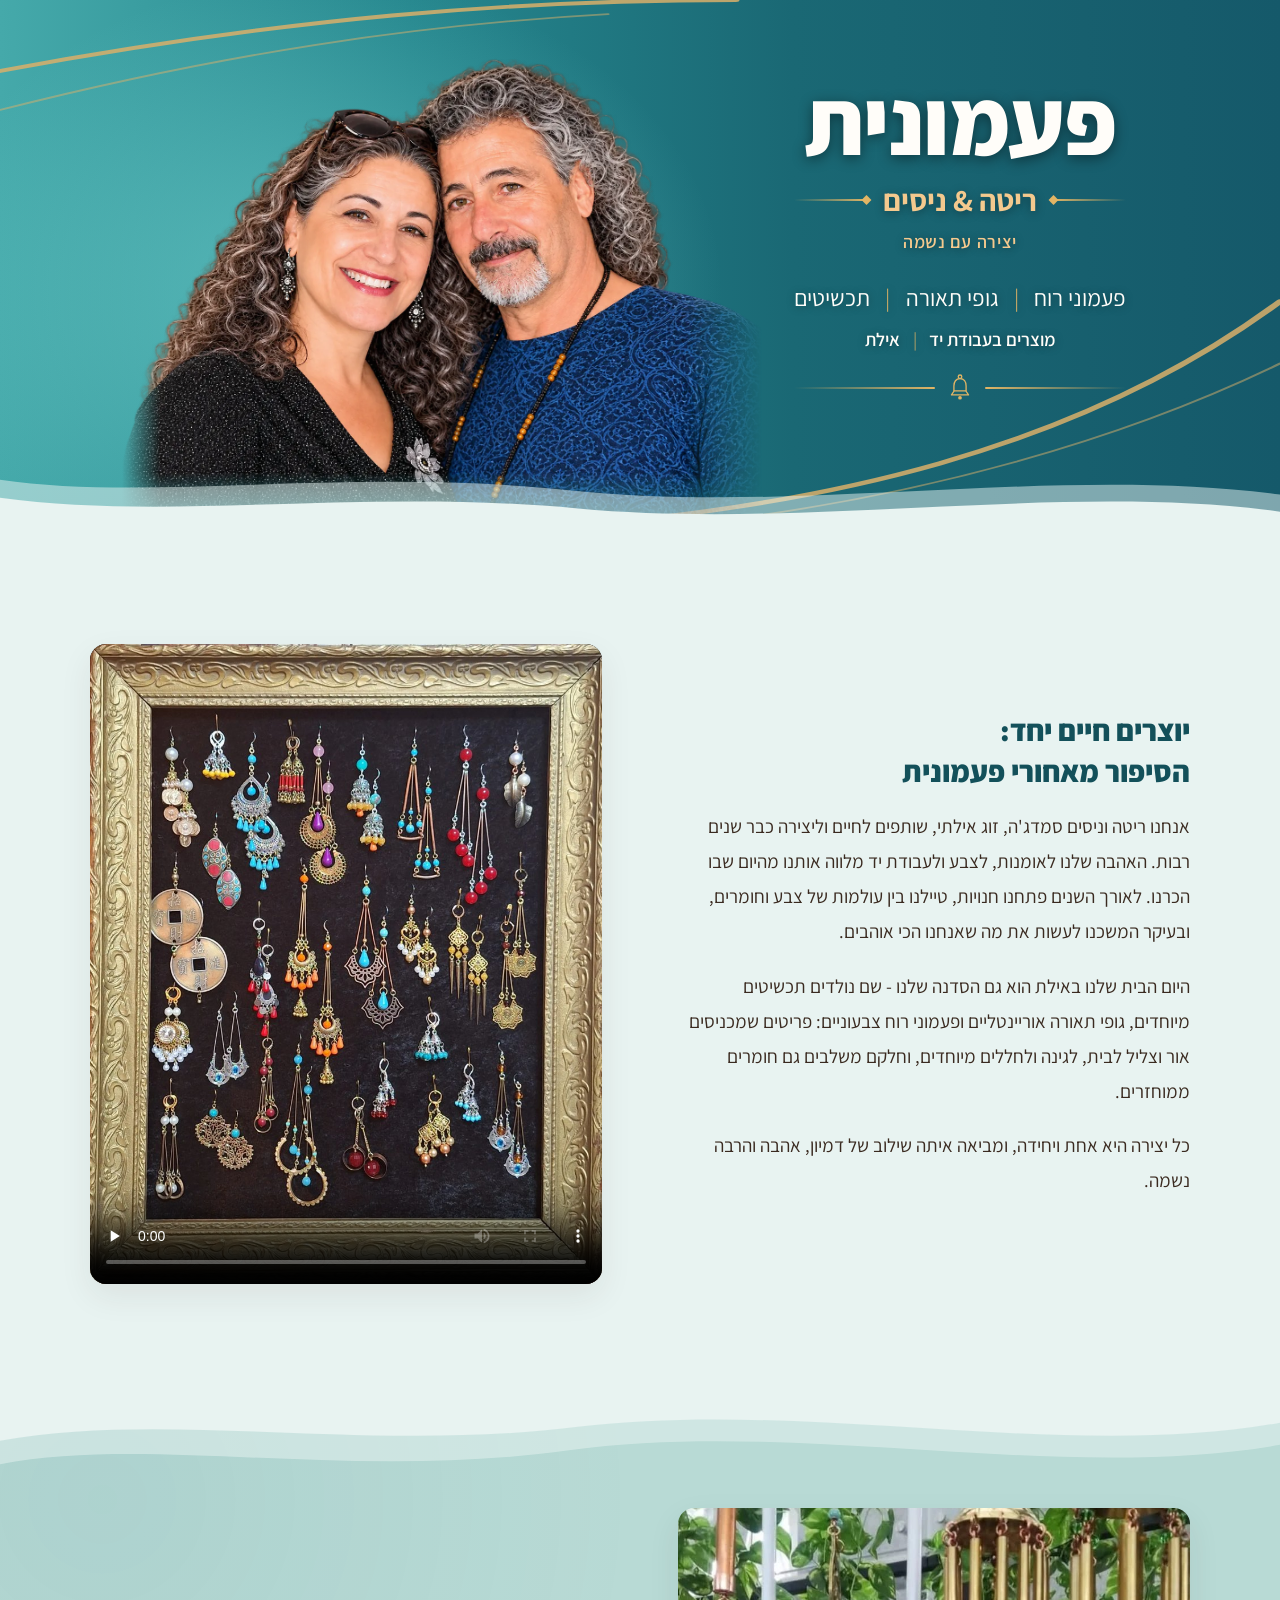
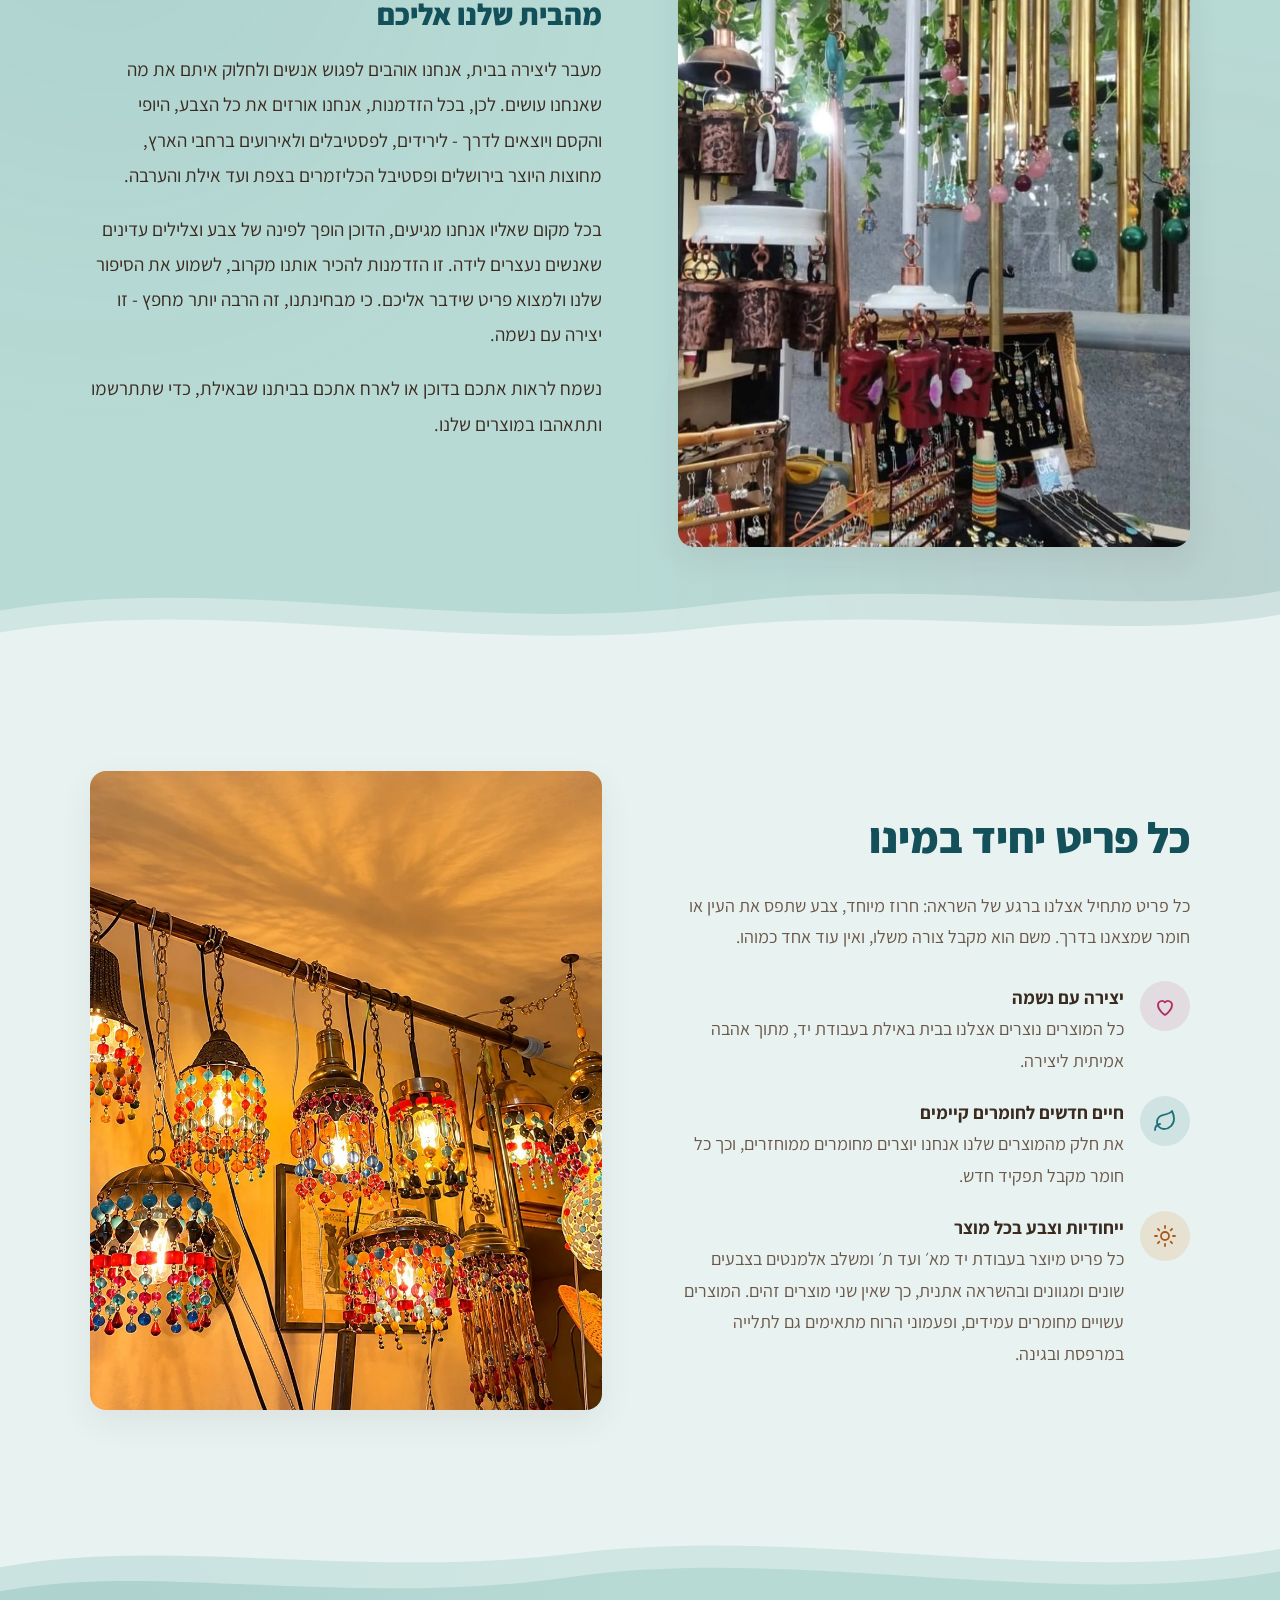
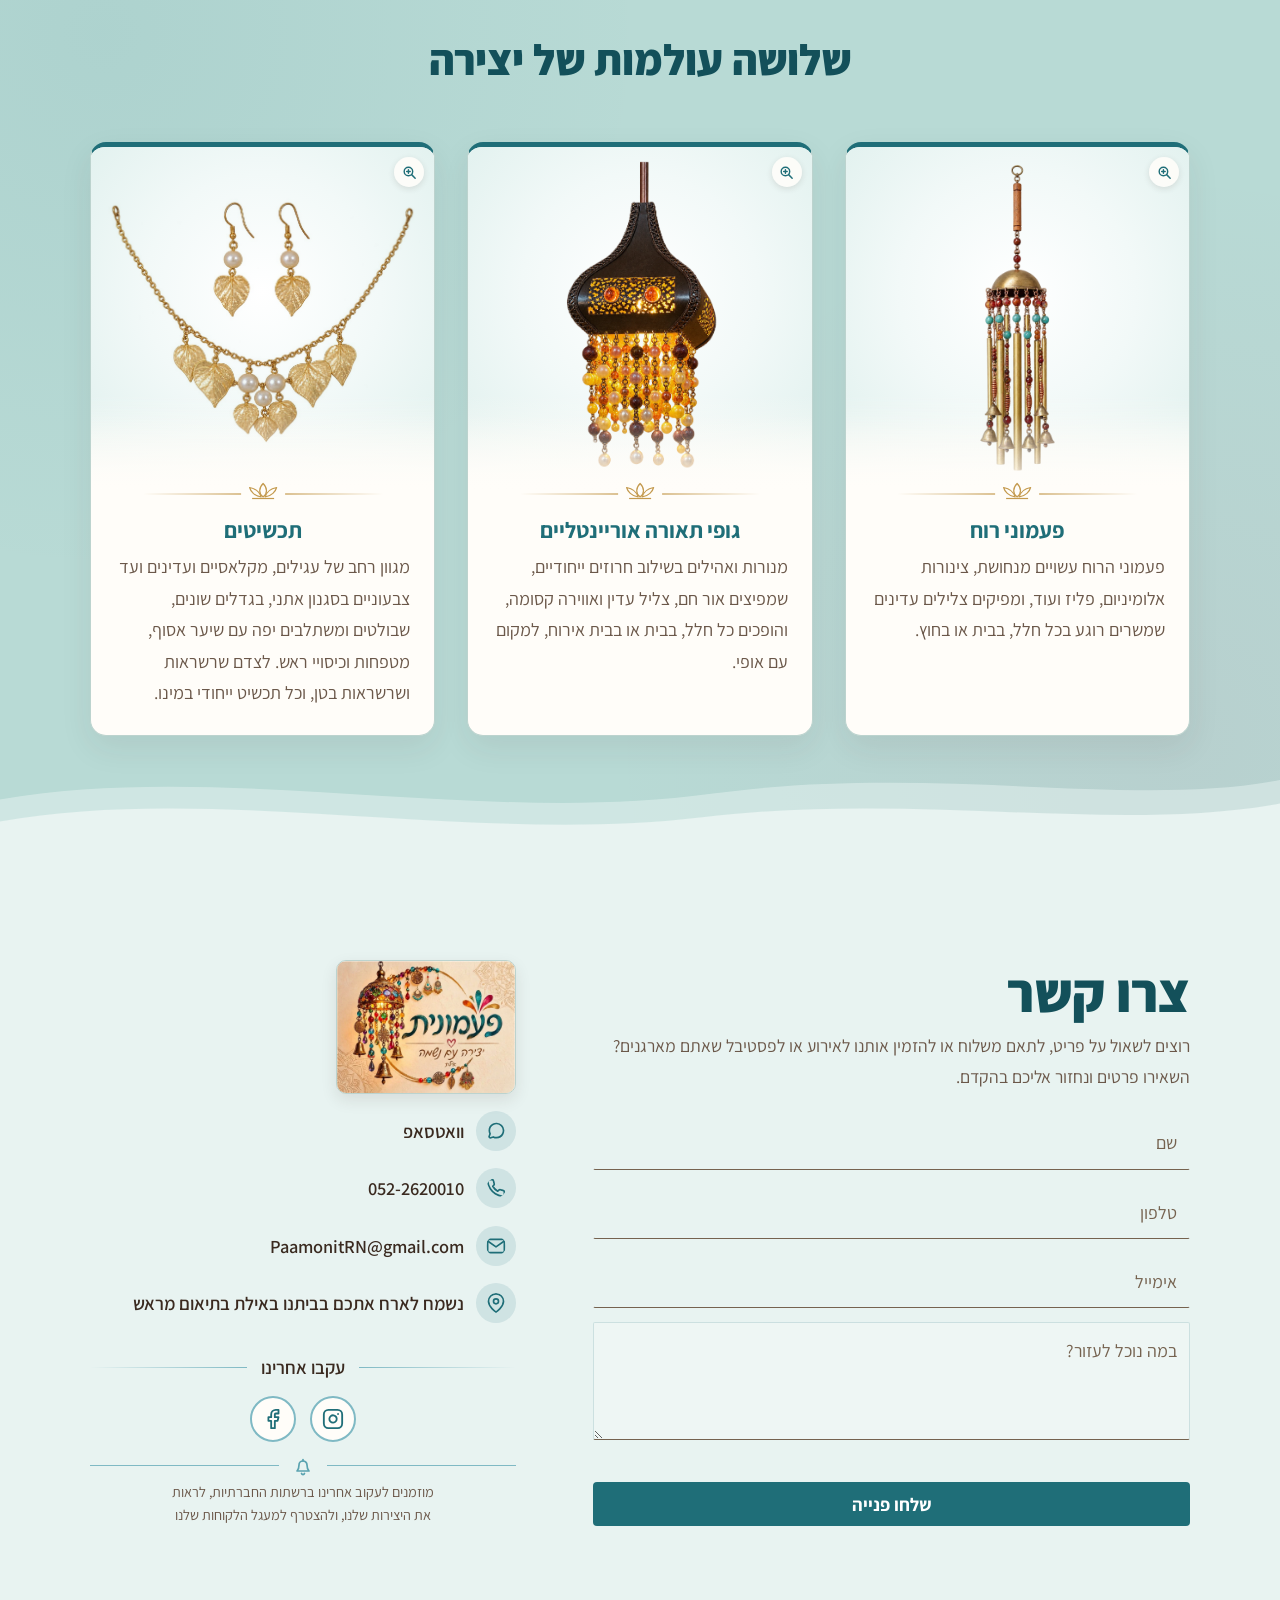
<file: index.html>
<!DOCTYPE html>
<html lang="he" dir="rtl">
<head>
  <meta charset="UTF-8">
  <meta name="viewport" content="width=device-width, initial-scale=1">
  <title>פעמונית | פעמוני רוח, גופי תאורה ותכשיטים בעבודת יד מאילת</title>
  <meta name="description" content="פעמונית – יצירה זוגית של ריטה וניסים סמדג'ה מאילת. פעמוני רוח, גופי תאורה אוריינטליים ותכשיטים בעבודת יד, מחומרים ממוחזרים. כל פריט יחיד במינו.">
  <meta name="theme-color" content="#E8F3F1">

  <!-- כתובת האתר וכתובת מלאה לשיתוף ברשתות (פייסבוק, וואטסאפ).
       אם יהיה דומיין משלכם: להחליף את paamonit-landing-page.netlify.app ב-index.html, sitemap.xml ו-robots.txt -->
  <link rel="canonical" href="https://paamonit-landing-page.netlify.app/">
  <meta property="og:type" content="website">
  <meta property="og:locale" content="he_IL">
  <meta property="og:title" content="פעמונית | עבודת יד מאילת">
  <meta property="og:description" content="פעמוני רוח, גופי תאורה ותכשיטים בעבודת יד. כל פריט יחיד במינו.">
  <meta property="og:image" content="https://paamonit-landing-page.netlify.app/images/hero-rita-nissim.webp">
  <meta property="og:url" content="https://paamonit-landing-page.netlify.app/">

  <link rel="icon" href="favicon.svg" type="image/svg+xml">

  <link rel="preconnect" href="https://fonts.googleapis.com">
  <link rel="preconnect" href="https://fonts.gstatic.com" crossorigin>
  <link href="https://fonts.googleapis.com/css2?family=Assistant:wght@300;400;600;700;800&display=swap" rel="stylesheet">

  <link rel="stylesheet" href="css/styles.css">

  <!-- מידע מובנה לגוגל: עסק מקומי באילת (בלי כתובת בית) -->
  <script type="application/ld+json">
  {
    "@context": "https://schema.org",
    "@type": "LocalBusiness",
    "name": "פעמונית",
    "alternateName": "Paamonit",
    "description": "פעמוני רוח, גופי תאורה אוריינטליים ותכשיטים בעבודת יד, מחומרים ממוחזרים.",
    "telephone": "+972-52-262-0010",
    "email": "PaamonitRN@gmail.com",
    "areaServed": "אילת",
    "address": { "@type": "PostalAddress", "addressLocality": "אילת", "addressCountry": "IL" },
    "founder": [
      { "@type": "Person", "name": "ריטה סמדג'ה" },
      { "@type": "Person", "name": "ניסים סמדג'ה" }
    ],
    "sameAs": [
      "https://www.instagram.com/paamonit_rn/",
      "https://www.facebook.com/profile.php?id=61596538096609"
    ]
  }
  </script>
</head>
<body>

  <!-- אייקונים (משמשים בכל הדף) -->
  <svg width="0" height="0" style="position:absolute" aria-hidden="true">
    <symbol id="i-whatsapp" viewBox="0 0 24 24"><path d="M21 11.5a8.38 8.38 0 0 1-.9 3.8 8.5 8.5 0 0 1-7.6 4.7 8.38 8.38 0 0 1-3.8-.9L3 21l1.9-5.7a8.38 8.38 0 0 1-.9-3.8 8.5 8.5 0 0 1 4.7-7.6 8.38 8.38 0 0 1 3.8-.9h.5a8.48 8.48 0 0 1 8 8v.5z" fill="none" stroke="currentColor" stroke-width="2" stroke-linecap="round" stroke-linejoin="round"/></symbol>
    <symbol id="i-phone" viewBox="0 0 24 24"><path d="M22 16.92v3a2 2 0 0 1-2.18 2 19.79 19.79 0 0 1-8.63-3.07 19.5 19.5 0 0 1-6-6 19.79 19.79 0 0 1-3.07-8.67A2 2 0 0 1 4.11 2h3a2 2 0 0 1 2 1.72 12.84 12.84 0 0 0 .7 2.81 2 2 0 0 1-.45 2.11L8.09 9.91a16 16 0 0 0 6 6l1.27-1.27a2 2 0 0 1 2.11-.45 12.84 12.84 0 0 0 2.81.7A2 2 0 0 1 22 16.92z" fill="none" stroke="currentColor" stroke-width="2" stroke-linecap="round" stroke-linejoin="round"/></symbol>
    <symbol id="i-instagram" viewBox="0 0 24 24"><g fill="none" stroke="currentColor" stroke-width="2" stroke-linecap="round" stroke-linejoin="round"><rect x="2" y="2" width="20" height="20" rx="5"/><path d="M16 11.37A4 4 0 1 1 12.63 8 4 4 0 0 1 16 11.37z"/><line x1="17.5" y1="6.5" x2="17.51" y2="6.5"/></g></symbol>
    <symbol id="i-facebook" viewBox="0 0 24 24"><path d="M18 2h-3a5 5 0 0 0-5 5v3H7v4h3v8h4v-8h3l1-4h-4V7a1 1 0 0 1 1-1h3z" fill="none" stroke="currentColor" stroke-width="2" stroke-linecap="round" stroke-linejoin="round"/></symbol>
    <symbol id="i-mail" viewBox="0 0 24 24"><g fill="none" stroke="currentColor" stroke-width="2" stroke-linecap="round" stroke-linejoin="round"><path d="M4 4h16c1.1 0 2 .9 2 2v12c0 1.1-.9 2-2 2H4c-1.1 0-2-.9-2-2V6c0-1.1.9-2 2-2z"/><polyline points="22,6 12,13 2,6"/></g></symbol>
    <symbol id="i-pin" viewBox="0 0 24 24"><g fill="none" stroke="currentColor" stroke-width="2" stroke-linecap="round" stroke-linejoin="round"><path d="M21 10c0 7-9 13-9 13s-9-6-9-13a9 9 0 0 1 18 0z"/><circle cx="12" cy="10" r="3"/></g></symbol>
    <symbol id="i-image" viewBox="0 0 24 24"><g fill="none" stroke="currentColor" stroke-width="1.6" stroke-linecap="round" stroke-linejoin="round"><rect x="3" y="3" width="18" height="18" rx="2"/><circle cx="8.5" cy="8.5" r="1.5"/><polyline points="21 15 16 10 5 21"/></g></symbol>
    <symbol id="i-play" viewBox="0 0 24 24"><polygon points="7 4 20 12 7 20 7 4" fill="currentColor"/></symbol>
    <symbol id="i-hand" viewBox="0 0 24 24"><g fill="none" stroke="currentColor" stroke-width="1.8" stroke-linecap="round" stroke-linejoin="round"><path d="M12 21s-7-4.35-7-10a4 4 0 0 1 7-2.65A4 4 0 0 1 19 11c0 5.65-7 10-7 10z"/></g></symbol>
    <symbol id="i-leaf" viewBox="0 0 24 24"><g fill="none" stroke="currentColor" stroke-width="1.8" stroke-linecap="round" stroke-linejoin="round"><path d="M11 20A7 7 0 0 1 9.8 6.1C15.5 5 17 4.48 19 2c1 2 2 4.18 2 8 0 5.5-4.78 10-10 10z"/><path d="M2 21c0-3 1.85-5.36 5.08-6"/></g></symbol>
    <symbol id="i-sun" viewBox="0 0 24 24"><g fill="none" stroke="currentColor" stroke-width="1.8" stroke-linecap="round"><circle cx="12" cy="12" r="4"/><path d="M12 2v2M12 20v2M4.93 4.93l1.41 1.41M17.66 17.66l1.41 1.41M2 12h2M20 12h2M4.93 19.07l1.41-1.41M17.66 6.34l1.41-1.41"/></g></symbol>
  </svg>

  <a class="skip-link" href="#main">דילוג לתוכן</a>

  <main id="main">

    <!-- ===== באנר עליון ===== -->
    <section class="hero" aria-label="פעמונית">
      <!-- צד אחד: הטקסט על רקע שחור. צד שני: התמונה המשותפת (גם היא על רקע שחור) -->
      <div class="hero-content">
        <div class="hero-text">
          <h1>פעמונית</h1>
          <p class="hero-sign">
            <span class="orn-line" aria-hidden="true"></span>
            <span>ריטה &amp; ניסים</span>
            <span class="orn-line" aria-hidden="true"></span>
          </p>
          <p class="hero-motto">יצירה עם נשמה</p>
          <p class="hero-lead"><span class="nw">פעמוני רוח</span> <span class="sep" aria-hidden="true">|</span> <span class="nw">גופי תאורה</span> <span class="sep" aria-hidden="true">|</span> <span class="nw">תכשיטים</span></p>
          <p class="hero-sub"><span class="nw">מוצרים בעבודת יד</span> <span class="sep" aria-hidden="true">|</span> <span class="nw">אילת</span></p>
          <div class="hero-ornament" aria-hidden="true">
            <span class="orn-line"></span>
            <!-- פעמון -->
            <svg viewBox="0 0 32 36" width="26" height="30"><g fill="none" stroke="currentColor" stroke-width="1.6" stroke-linejoin="round" stroke-linecap="round"><circle cx="16" cy="4.2" r="2.2"/><path d="M16 6.4C11 6.4 8.5 10.5 8.5 15.5V22L5.5 26.5H26.5L23.5 22V15.5C23.5 10.5 21 6.4 16 6.4Z"/><path d="M9 21.5H23"/></g><circle cx="16" cy="30" r="2.3" fill="currentColor"/></svg>
            <span class="orn-line"></span>
          </div>
        </div>
      </div>

      <div class="hero-media">
        <img class="hero-img" src="images/hero-couple.webp" width="1426" height="1103"
             alt="ריטה וניסים סמדג'ה, בעלי פעמונית" fetchpriority="high">
      </div>
    </section>

    <!-- ===== 1. הסיפור שלנו, חלק א: טקסט מימין, סרטון משמאל ===== -->
    <section class="section" id="story">
      <div class="container split">
        <div class="split-text">
          <h2 class="story-title">יוצרים חיים יחד:<br>הסיפור מאחורי פעמונית</h2>
          <p>אנחנו ריטה וניסים סמדג'ה, זוג אילתי, שותפים לחיים וליצירה כבר שנים רבות. האהבה שלנו לאומנות, לצבע ולעבודת יד מלווה אותנו מהיום שבו הכרנו. לאורך השנים פתחנו חנויות, טיילנו בין עולמות של צבע וחומרים, ובעיקר המשכנו לעשות את מה שאנחנו הכי אוהבים.</p>
          <p>היום הבית שלנו באילת הוא גם הסדנה שלנו - שם נולדים תכשיטים מיוחדים, גופי תאורה אוריינטליים ופעמוני רוח צבעוניים: פריטים שמכניסים אור וצליל לבית, לגינה ולחללים מיוחדים, וחלקם משלבים גם חומרים ממוחזרים.</p>
          <p>כל יצירה היא אחת ויחידה, ומביאה איתה שילוב של דמיון, אהבה והרבה נשמה.</p>
        </div>

        <figure class="split-media split-video">
          <!-- סרטון אנכי עם קול. לא מתנגן לבד; לוחצים Play -->
          <!-- poster: התמונה שמוצגת עד שלוחצים Play -->
          <video controls playsinline preload="none" width="478" height="850"
                 poster="images/video-poster.jpg"
                 aria-label="סרטון: הבית של ריטה וניסים והצליל של פעמוני הרוח">
            <source src="video/videochimes.mp4#t=0.1" type="video/mp4">
          </video>
        </figure>
      </div>
    </section>

    <!-- ===== 2. הסיפור שלנו, חלק ב: תמונה מימין, טקסט משמאל ===== -->
    <section class="section section-alt" id="story-2">
      <div class="container split">
        <figure class="split-media">
          <img src="images/story.jpg" width="853" height="1600" loading="lazy"
               alt="דוכן של פעמונית: פעמוני רוח מנחושת ופליז תלויים מעל שולחן עם עגילים, טבעות ושרשראות">

        </figure>

        <div class="split-text">
          <h2 class="story-title">מהבית שלנו אליכם</h2>
          <p>מעבר ליצירה בבית, אנחנו אוהבים לפגוש אנשים ולחלוק איתם את מה שאנחנו עושים. לכן, בכל הזדמנות, אנחנו אורזים את כל הצבע, היופי והקסם ויוצאים לדרך - לירידים, לפסטיבלים ולאירועים ברחבי הארץ, מחוצות היוצר בירושלים ופסטיבל הכליזמרים בצפת ועד אילת והערבה.</p>
          <p>בכל מקום שאליו אנחנו מגיעים, הדוכן הופך לפינה של צבע וצלילים עדינים שאנשים נעצרים לידה. זו הזדמנות להכיר אותנו מקרוב, לשמוע את הסיפור שלנו ולמצוא פריט שידבר אליכם. כי מבחינתנו, זה הרבה יותר מחפץ - זו יצירה עם נשמה.</p>
          <p>נשמח לראות אתכם בדוכן או לארח אתכם בביתנו שבאילת, כדי שתתרשמו ותתאהבו במוצרים שלנו.</p>
        </div>
      </div>
    </section>

    <!-- ===== 3. כל פריט יחיד במינו: טקסט מימין, תמונה משמאל ===== -->
    <section class="section" id="unique">
      <div class="container split">
        <div class="split-text">
          <h2>כל פריט יחיד במינו</h2>
          <p>כל פריט מתחיל אצלנו ברגע של השראה: חרוז מיוחד, צבע שתפס את העין או חומר שמצאנו בדרך. משם הוא מקבל צורה משלו, ואין עוד אחד כמוהו.</p>
          <ul class="features">
            <li>
              <span class="feature-icon"><svg class="icon"><use href="#i-hand"/></svg></span>
              <div><strong>יצירה עם נשמה</strong><span>כל המוצרים נוצרים אצלנו בבית באילת בעבודת יד, מתוך אהבה אמיתית ליצירה.</span></div>
            </li>
            <li>
              <span class="feature-icon"><svg class="icon"><use href="#i-leaf"/></svg></span>
              <div><strong>חיים חדשים לחומרים קיימים</strong><span>את חלק מהמוצרים שלנו אנחנו יוצרים מחומרים ממוחזרים, וכך כל חומר מקבל תפקיד חדש.</span></div>
            </li>
            <li>
              <span class="feature-icon"><svg class="icon"><use href="#i-sun"/></svg></span>
              <div><strong>ייחודיות וצבע בכל מוצר</strong><span>כל פריט מיוצר בעבודת יד מא׳ ועד ת׳ ומשלב אלמנטים בצבעים שונים ומגוונים ובהשראה אתנית, כך שאין שני מוצרים זהים. המוצרים עשויים מחומרים עמידים, ופעמוני הרוח מתאימים גם לתלייה במרפסת ובגינה.</span></div>
            </li>
          </ul>
        </div>

        <figure class="split-media">
          <img src="images/handmade.jpg" width="1324" height="1188" loading="lazy"
               alt="גופי תאורה בעבודת יד תלויים על מוט, עם חרוזים צבעוניים ואור חם">

        </figure>
      </div>
    </section>

    <!-- ===== 4. היצירות: כרטיסי קטגוריות ===== -->
    <section class="section section-alt" id="creations">
      <div class="container">
        <header class="section-head">
          <h2>שלושה עולמות של יצירה</h2>
        </header>

        <div class="cards">
          <article class="card card-teal">
            <div class="card-media card-slider">
              <div class="slides" tabindex="0" aria-label="תמונות פעמוני רוח">
                <div class="slide">
                  <img src="images/cat-chimes.webp" width="1024" height="1536" loading="lazy"
                       alt="פעמון רוח בעבודת יד: כיפת פליז, מוטות פליז, חרוזים בטורקיז ובאדום ופעמונים קטנים">
                </div>
                <div class="slide slide-photo slide-right">
                  <img src="images/chimes-patio.jpg" width="1402" height="1122" loading="lazy"
                       alt="פעמון הרוח תלוי במרפסת מוצלת, ליד ספה עם כריות בטורקיז, צמחים ושולחן עץ">
                </div>
                <div class="slide slide-photo">
                  <img src="images/chimes-butterfly.jpg" width="1086" height="1448" loading="lazy"
                       alt="פעמון רוח בצורת פרפר מפליז עם חרוזים צבעוניים, תלוי על קיר בהיר ליד חלון וצמחים">
                </div>
              </div>
              <button class="slide-btn slide-prev" type="button" aria-label="התמונה הקודמת"><svg viewBox="0 0 24 24"><path d="M15 5l-7 7 7 7"/></svg></button>
              <button class="slide-btn slide-next" type="button" aria-label="התמונה הבאה"><svg viewBox="0 0 24 24"><path d="M9 5l7 7-7 7"/></svg></button>
            </div>
            <div class="card-body">
              <h3>פעמוני רוח</h3>
              <p>פעמוני הרוח עשויים מנחושת, צינורות אלומיניום, פליז ועוד, ומפיקים צלילים עדינים שמשרים רוגע בכל חלל, בבית או בחוץ.</p>
            </div>
          </article>

          <article class="card card-amber">
            <div class="card-media card-slider">
              <div class="slides" tabindex="0" aria-label="תמונות גופי תאורה">
                <div class="slide">
                  <img src="images/cat-lamps.webp" width="1078" height="1460" loading="lazy"
                       alt="מנורה תלויה בסגנון אוריינטלי בעבודת יד: אהיל כהה מחורר עם אבנים בכתום ושרשראות של חרוזים בגוני ענבר, פנינה ועץ">
                </div>
                <div class="slide slide-photo slide-full">
                  <img src="images/lamp-living.jpg?v=3" width="1312" height="1199" loading="lazy"
                       alt="מנורת החרוזים דולקת מעל ספה ושולחן קפה בסלון, ומטילה דוגמת אור חמה על הקיר">
                </div>
                <div class="slide slide-photo slide-wide">
                  <span class="slide-bg" style="background-image: url('images/lamp-room.jpg')" aria-hidden="true"></span>
                  <img src="images/lamp-room.jpg" width="1100" height="825" loading="lazy"
                       alt="מנורה תלויה עם חרוזים צבעוניים מעל פינת ישיבה, מטילה דוגמת אור חמה על הקיר">
                </div>
              </div>
              <button class="slide-btn slide-prev" type="button" aria-label="התמונה הקודמת">
                <svg viewBox="0 0 24 24" aria-hidden="true"><path d="M15 5l-7 7 7 7"/></svg>
              </button>
              <button class="slide-btn slide-next" type="button" aria-label="התמונה הבאה">
                <svg viewBox="0 0 24 24" aria-hidden="true"><path d="M9 5l7 7-7 7"/></svg>
              </button>
            </div>
            <div class="card-body">
              <h3>גופי תאורה אוריינטליים</h3>
              <p>מנורות ואהילים בשילוב חרוזים ייחודיים, שמפיצים אור חם, צליל עדין ואווירה קסומה, והופכים כל חלל, בבית או בבית אירוח, למקום עם אופי.</p>
            </div>
          </article>

          <article class="card card-magenta">
            <!-- כמה תמונות בכרטיס: מחליקים בנייד, חיצים במחשב -->
            <div class="card-media card-slider">
              <div class="slides" tabindex="0" aria-label="תמונות תכשיטים">
                <div class="slide">
                  <img src="images/cat-jewelry.jpg" width="1291" height="1018" loading="lazy"
                       alt="סט תכשיטים בעבודת יד: שרשרת עלים מוזהבים עם פנינים ועגילים תואמים">
                </div>
                <div class="slide slide-photo">
                  <img src="images/jewelry-set-worn.jpg?v=3" width="1060" height="1060" loading="lazy"
                       alt="אישה עונדת את סט העלים המוזהבים: שרשרת עם פנינים ועגילים תואמים">
                </div>
                <div class="slide slide-photo">
                  <img src="images/jewelry-model.jpg?v=2" width="900" height="1020" loading="lazy"
                       alt="אישה עם מטפחת צבעונית ועגילים מוזהבים עם חרוזים בגוון טורקיז">
                </div>
              </div>
              <button class="slide-btn slide-prev" type="button" aria-label="התמונה הקודמת">
                <svg viewBox="0 0 24 24" aria-hidden="true"><path d="M15 5l-7 7 7 7"/></svg>
              </button>
              <button class="slide-btn slide-next" type="button" aria-label="התמונה הבאה">
                <svg viewBox="0 0 24 24" aria-hidden="true"><path d="M9 5l7 7-7 7"/></svg>
              </button>
            </div>
            <div class="card-body">
              <h3>תכשיטים</h3>
              <p>מגוון רחב של עגילים, מקלאסיים ועדינים ועד צבעוניים בסגנון אתני, בגדלים שונים, שבולטים ומשתלבים יפה עם שיער אסוף, מטפחות וכיסויי ראש. לצדם שרשראות ושרשראות בטן, וכל תכשיט ייחודי במינו.</p>
            </div>
          </article>
        </div>
      </div>
    </section>

    <!-- ===== 5. צור קשר ===== -->
    <section class="section" id="contact">
      <div class="container contact">
        <!-- ימין: כותרת + טופס -->
        <div class="contact-main">
          <div class="contact-title-row">
            <div class="contact-title-text">
              <h2>צרו קשר</h2>
              <p class="contact-intro">רוצים לשאול על פריט, לתאם משלוח או להזמין אותנו לאירוע או לפסטיבל שאתם מארגנים?<br>השאירו פרטים ונחזור אליכם בהקדם.</p>
            </div>
          </div>

          <!-- הטופס מחובר ל-Netlify Forms (נשלח ברקע מ-js/main.js, בלי לעבור עמוד).
               המייל להתראות מוגדר בדשבורד של Netlify: Forms > Settings & notifications -->
          <form class="contact-form" id="contact-form" name="contact" method="POST"
                data-netlify="true" netlify-honeypot="bot-field" data-ready="true">
            <input type="hidden" name="form-name" value="contact">
            <p class="hidden-field"><label>לא למלא: <input name="bot-field"></label></p>

            <div class="field">
              <label class="sr-only" for="f-name">שם</label>
              <input id="f-name" name="name" type="text" autocomplete="name" placeholder="שם" required>
            </div>
            <div class="field">
              <label class="sr-only" for="f-phone">טלפון</label>
              <input id="f-phone" name="phone" type="tel" autocomplete="tel" inputmode="tel" dir="ltr" placeholder="טלפון" required>
            </div>
            <div class="field">
              <label class="sr-only" for="f-email">אימייל</label>
              <input id="f-email" name="email" type="email" autocomplete="email" dir="ltr" placeholder="אימייל">
            </div>
            <div class="field">
              <label class="sr-only" for="f-message">במה נוכל לעזור?</label>
              <textarea id="f-message" name="message" rows="3" placeholder="במה נוכל לעזור?"></textarea>
            </div>

            <button class="btn btn-primary btn-block btn-square" type="submit">שלחו פנייה</button>
            <p class="form-status" role="status" aria-live="polite"></p>
          </form>
        </div>

        <!-- שמאל: פרטי קשר ורשתות -->
        <div class="contact-details">
          <!-- הלוגו מעל פרטי הקשר, באותו גובה של הכותרת שמימין -->
          <img class="contact-logo contact-logo-side" src="images/logo.webp" width="856" height="637" loading="lazy"
               alt="הלוגו של פעמונית: יצירה עם נשמה, אילת">
          <ul class="contact-list">
            <li class="c-teal">
              <a href="https://wa.me/972522620010?text=%D7%94%D7%99%D7%99%20%D7%A8%D7%99%D7%98%D7%94%2C%20%D7%94%D7%92%D7%A2%D7%AA%D7%99%20%D7%9E%D7%94%D7%90%D7%AA%D7%A8%20%D7%A9%D7%9C%20%D7%A4%D7%A2%D7%9E%D7%95%D7%A0%D7%99%D7%AA" target="_blank" rel="noopener">
                <svg class="icon"><use href="#i-whatsapp"/></svg><span>וואטסאפ</span>
              </a>
            </li>
            <li class="c-teal">
              <a href="tel:+972522620010"><svg class="icon"><use href="#i-phone"/></svg><span dir="ltr">052-2620010</span></a>
            </li>
            <li class="c-teal">
              <a href="mailto:PaamonitRN@gmail.com"><svg class="icon"><use href="#i-mail"/></svg><span dir="ltr">PaamonitRN@gmail.com</span></a>
            </li>
            <li class="c-teal">
              <span class="contact-plain"><svg class="icon"><use href="#i-pin"/></svg><span>נשמח לארח אתכם בביתנו באילת בתיאום מראש</span></span>
            </li>
          </ul>

          <!-- לוגו נוסף שמוצג רק בנייד, בין הפרטים לרשתות -->
          <img class="contact-logo contact-logo-mobile" src="images/logo.webp" width="856" height="637" loading="lazy" alt="" aria-hidden="true">

          <div class="social">
            <p class="social-title"><span>עקבו אחרינו</span></p>
            <div class="social-links">
              <a class="social-btn" href="https://www.instagram.com/paamonit_rn/" target="_blank" rel="noopener" aria-label="פעמונית באינסטגרם">
                <svg class="icon"><use href="#i-instagram"/></svg>
              </a>
              <a class="social-btn" href="https://www.facebook.com/profile.php?id=61596538096609" target="_blank" rel="noopener" aria-label="פעמונית בפייסבוק">
                <svg class="icon"><use href="#i-facebook"/></svg>
              </a>
            </div>
            <div class="social-divider" aria-hidden="true">
              <svg viewBox="0 0 24 24"><path d="M6 17h12c-1.5-1.5-2-3.2-2-6a4 4 0 0 0-8 0c0 2.8-.5 4.5-2 6z"/><path d="M12 7V5.5"/><path d="M10.5 19.5a1.6 1.6 0 0 0 3 0"/></svg>
            </div>
            <p class="social-note">מוזמנים לעקוב אחרינו ברשתות החברתיות, לראות את היצירות שלנו, ולהצטרף למעגל הלקוחות שלנו</p>
          </div>
        </div>
      </div>
    </section>

  </main>

  <!-- תמונה מוגדלת: נפתחת בלחיצה על תמונה בכרטיסי המוצרים -->
  <dialog class="lightbox" aria-label="תמונה מוגדלת">
    <img class="lb-img" alt="">
    <button class="lb-close" type="button" aria-label="סגירה">
      <svg viewBox="0 0 24 24" aria-hidden="true"><path d="M6 6l12 12M18 6L6 18"/></svg>
    </button>
    <button class="lb-btn lb-prev" type="button" aria-label="התמונה הקודמת">
      <svg viewBox="0 0 24 24" aria-hidden="true"><path d="M15 5l-7 7 7 7"/></svg>
    </button>
    <button class="lb-btn lb-next" type="button" aria-label="התמונה הבאה">
      <svg viewBox="0 0 24 24" aria-hidden="true"><path d="M9 5l7 7-7 7"/></svg>
    </button>
  </dialog>

  <script src="js/main.js" defer></script>
</body>
</html>
</file>
<file: css/styles.css>
/* =========================================================
   פעמונית – דף נחיתה
   צבעים בהשראת הלוגו: רקעים בשני גוונים של טורקיז, כותרות בטורקיז כהה, הדגשות במג׳נטה וענבר.
   כדי לשנות צבעים: לערוך רק את :root
   ========================================================= */

:root {
  /* רקעים */
  --bg: #E8F3F1;          /* טורקיז בהיר */
  --surface: #B8DAD5;     /* טורקיז עמוק יותר */
  --surface-2: #AAD1CB;   /* טורקיז למקומות התמונות */
  --line: #BCD3CE;        /* קווים ומסגרות */

  /* טקסט */
  --ink: #3A2A20;         /* חום קפה כהה */
  --ink-soft: #6B584A;    /* חום רך */

  /* צבעי המותג (מהלוגו) */
  --teal: #1F6E78;        /* טורקיז – צבע ראשי */
  --teal-dark: #17565E;
  --magenta: #B02E63;     /* ורוד-מג'נטה */
  --amber: #D9822B;       /* ענבר – לקישוט */
  --amber-text: #A9581A;  /* ענבר כהה – לטקסט */
  --gold: #C49A4E;        /* זהב */

  --accent: var(--teal);
  --accent-dark: var(--teal-dark);
  --heading: #13505A;     /* כותרות: טורקיז עמוק */

  --hero-dark: #261911;
  --cream: #FFFDF9;

  --radius: 16px;
  --radius-sm: 10px;
  --shadow: 0 12px 32px rgba(58, 42, 32, 0.08);
  --container: 1180px;

  --font: "Assistant", "Segoe UI", Arial, sans-serif;
}

/* ---------- בסיס ---------- */
*,
*::before,
*::after { box-sizing: border-box; }

html {
  scroll-behavior: smooth;
  -webkit-text-size-adjust: 100%;
}

body {
  margin: 0;
  font-family: var(--font);
  font-size: 1.125rem;
  line-height: 1.75;
  color: var(--ink);
  background: var(--bg);
  overflow-x: hidden;
}

img, video { display: block; max-width: 100%; height: auto; }
a { color: var(--teal); }
h1, h2, h3 { line-height: 1.2; margin: 0 0 0.6em; }
h2 { font-size: clamp(1.9rem, 3.4vw, 2.7rem); font-weight: 800; color: var(--heading); }
h3 { font-size: 1.4rem; font-weight: 700; }
p { margin: 0 0 1em; }

.icon { width: 1.25em; height: 1.25em; flex-shrink: 0; }

.container {
  width: 100%;
  max-width: var(--container);
  margin-inline: auto;
  padding-inline: clamp(16px, 4vw, 40px);
}

.skip-link {
  position: absolute;
  top: -100px;
  right: 16px;
  background: var(--ink);
  color: var(--cream);
  padding: 8px 16px;
  border-radius: var(--radius-sm);
  z-index: 100;
}
.skip-link:focus { top: 12px; }

:focus-visible {
  outline: 3px solid var(--amber);
  outline-offset: 3px;
}

/* ---------- כפתורים ---------- */
.btn {
  display: inline-flex;
  align-items: center;
  justify-content: center;
  gap: 0.5em;
  min-height: 48px;
  padding: 0.7em 1.6em;
  border-radius: 999px;
  border: 2px solid transparent;
  font: inherit;
  font-weight: 700;
  font-size: 1.05rem;
  text-decoration: none;
  cursor: pointer;
  transition: background-color .2s, color .2s, border-color .2s, transform .2s;
}
.btn:hover { transform: translateY(-1px); }
.btn-primary { background: var(--teal); color: #fff; }
.btn-primary:hover { background: var(--teal-dark); }
.btn-block { width: 100%; }

/* ---------- באנר עליון ---------- */
/* שני חצאים: הטקסט מימין, התמונה המשותפת (בלי רקע) משמאל.
   רקע טורקיז: כהה מאחורי הטקסט ובהיר יותר מאחורי התמונה, עם קווי זהב עדינים */
.hero {
  position: relative;
  isolation: isolate;
  display: grid;
  /* הטקסט והתמונה צמודים זה לזה במרכז הבאנר, והשוליים משני הצדדים גמישים */
  grid-template-columns: 1fr auto auto 1fr;
  --wave-h: clamp(34px, 5vw, 76px);    /* גובה הגל בתחתית */
  height: calc(clamp(380px, 52vh, 480px) + var(--wave-h));   /* באנר צר, ועוד מקום לגל */
  overflow: hidden;
  background:
    radial-gradient(ellipse 45% 85% at 25% 55%, rgba(120, 214, 210, 0.55), transparent 70%),
    linear-gradient(to left, #15596A 0%, #1A6874 38%, #26878E 68%, #45A9AA 100%);
}
/* קווי זהב מעוגלים בפינות */
.hero::before {
  content: "";
  position: absolute;
  inset: 0;
  z-index: -1;
  pointer-events: none;
  background:
    url("data:image/svg+xml,%3Csvg xmlns='http://www.w3.org/2000/svg' viewBox='0 0 400 300' preserveAspectRatio='none'%3E%3Cg fill='none' stroke='%23D9B06A' stroke-linecap='round'%3E%3Cpath d='M0 40 C 90 10, 160 0, 230 0' stroke-width='2.2' opacity='.85'/%3E%3Cpath d='M0 62 C 70 30, 130 14, 190 8' stroke-width='1' opacity='.5'/%3E%3Cpath d='M150 300 C 260 290, 340 250, 400 170' stroke-width='2.4' opacity='.85'/%3E%3Cpath d='M190 300 C 290 286, 360 240, 400 205' stroke-width='1' opacity='.5'/%3E%3C/g%3E%3C/svg%3E") center / 100% 100% no-repeat;
}
/* גל רך בתחתית הבאנר, אל הרקע הבהיר של הסקשן הבא */
.hero::after {
  content: "";
  position: absolute;
  left: 0;
  right: 0;
  bottom: -1px;
  height: var(--wave-h);
  pointer-events: none;
  background: url("data:image/svg+xml,%3Csvg xmlns='http://www.w3.org/2000/svg' viewBox='0 0 1440 120' preserveAspectRatio='none'%3E%3Cpath fill='%23E8F3F1' opacity='.5' d='M0 0H1440V72C1190 128 900 34 640 80C390 124 170 58 0 100Z'/%3E%3Cpath fill='%23E8F3F1' d='M0 0H1440V40C1200 96 910 6 650 46C410 84 190 22 0 66Z'/%3E%3C/svg%3E") center / 100% 100% no-repeat;
  transform: scaleY(-1);
}
.hero-content {
  grid-column: 2;
  display: flex;
  align-items: center;
  justify-content: center;
  color: var(--cream);
  padding: 40px clamp(20px, 2.5vw, 40px);
  padding-bottom: calc(32px + var(--wave-h));   /* הטקסט והפעמון מעל הגל */
}
.hero-media {
  grid-column: 3;
  min-height: 0;
  display: flex;
  align-items: flex-end;        /* התמונה "יושבת" על התחתית */
  padding-top: 14px;
}
/* התמונה המלאה, בלי חיתוך: גדולה ככל שמתאפשר בגובה הבאנר.
   הקצוות שבהם הבגדים נגמרים נמוגים לתוך הטורקיז */
.hero-img {
  display: block;
  width: auto;
  height: auto;
  max-height: 100%;
  max-width: min(700px, 50vw);
  -webkit-mask-image:
    linear-gradient(to left, transparent 0, #000 12%),
    linear-gradient(to right, transparent 0, #000 6%),
    linear-gradient(to top, transparent 0, #000 12%);
  -webkit-mask-composite: source-in;
  mask-image:
    linear-gradient(to left, transparent 0, #000 12%),
    linear-gradient(to right, transparent 0, #000 6%),
    linear-gradient(to top, transparent 0, #000 12%);
  mask-composite: intersect;
}

/* גוש הטקסט בבאנר: ממורכז, עם קישוטים בזהב */
.hero-text {
  --gold: #E2B565;
  width: fit-content;
  text-align: center;
}
.hero h1 {
  font-size: clamp(3.2rem, 7.5vw, 5.8rem);
  font-weight: 800;
  margin: 0;
  line-height: 1.05;
  letter-spacing: -0.01em;
  text-shadow: 0 3px 14px rgba(0, 0, 0, 0.45);
}
.hero-sign {
  display: flex;
  align-items: center;
  justify-content: center;
  gap: 16px;
  margin: 10px 0 0;
  line-height: 1.3;
  font-size: clamp(1.45rem, 2.4vw, 1.9rem);
  font-weight: 700;
  color: #F4C98E;
  text-shadow: 0 2px 10px rgba(0, 0, 0, 0.35);
}

/* המוטו מתחת לריטה וניסים: קטן, בכתום */
.hero-motto {
  margin: 6px 0 0;
  font-size: clamp(1rem, 1.4vw, 1.12rem);
  font-weight: 600;
  letter-spacing: 0.04em;
  color: #F4C98E;
  text-shadow: 0 1px 8px rgba(0, 0, 0, 0.4);
}

/* קו זהב דק שמתעמעם לקצה, עם יהלום קטן ליד הטקסט */
.orn-line {
  position: relative;
  flex: 1 1 auto;
  min-width: 48px;
  height: 2px;
  border-radius: 2px;
}
.orn-line::after {
  content: "";
  position: absolute;
  top: 50%;
  width: 7px;
  height: 7px;
  background: var(--gold);
  transform: translateY(-50%) rotate(45deg);
}
/* בעברית הקו הראשון בצד ימין: מתעמעם ימינה, היהלום משמאל (ליד הטקסט) */
.orn-line:first-child { background: linear-gradient(to left, transparent, var(--gold)); }
.orn-line:first-child::after { left: -3px; }
.orn-line:last-child { background: linear-gradient(to right, transparent, var(--gold)); }
.orn-line:last-child::after { right: -3px; }

.hero-lead {
  margin: 22px 0 6px;
  font-size: clamp(1.2rem, 2vw, 1.45rem);
  font-weight: 400;
  line-height: 1.6;
  text-shadow: 0 1px 8px rgba(0, 0, 0, 0.35);
}
.hero-sub {
  margin: 0;
  font-size: clamp(1rem, 1.5vw, 1.15rem);
  font-weight: 600;
  color: var(--cream);
  text-shadow: 0 1px 8px rgba(0, 0, 0, 0.35);
}
.hero-lead .sep,
.hero-sub .sep { margin-inline: 0.45em; color: var(--gold); font-weight: 300; }
.hero-lead .nw,
.hero-sub .nw { white-space: nowrap; }

/* קישוט תחתון: קו זהב עם פרח לוטוס באמצע */
.hero-ornament {
  display: flex;
  align-items: center;
  gap: 12px;
  margin-top: 18px;
  color: var(--gold);
}
.hero-ornament svg { flex-shrink: 0; }
.hero-ornament .orn-line::after { display: none; }


/* ---------- סקשנים ---------- */
.section { padding-block: clamp(64px, 9vw, 112px); }
.section-alt {
  background:
    radial-gradient(circle at 8% 12%, rgba(31, 110, 120, 0.07), transparent 38%),
    radial-gradient(circle at 92% 88%, rgba(176, 46, 99, 0.06), transparent 40%),
    var(--surface);
  position: relative;
}
/* מעבר גלי ורך בין הרקע הבהיר לטורקיז, למעלה ולמטה:
   גל אטום בצבע הרקע הבהיר ומאחוריו גל שקוף למחצה */
.section-alt::before,
.section-alt::after {
  content: "";
  position: absolute;
  left: 0;
  right: 0;
  height: clamp(44px, 6.5vw, 100px);
  pointer-events: none;
  background: url("data:image/svg+xml,%3Csvg xmlns='http://www.w3.org/2000/svg' viewBox='0 0 1440 120' preserveAspectRatio='none'%3E%3Cpath fill='%23E8F3F1' opacity='.5' d='M0 0H1440V72C1190 128 900 34 640 80C390 124 170 58 0 100Z'/%3E%3Cpath fill='%23E8F3F1' d='M0 0H1440V40C1200 96 910 6 650 46C410 84 190 22 0 66Z'/%3E%3C/svg%3E") center / 100% 100% no-repeat;
}
.section-alt::before { top: -1px; }
.section-alt::after { bottom: -1px; transform: scale(-1, -1); }   /* הפוך, כדי שהגל התחתון לא יהיה זהה לעליון */
.section-alt > .container { position: relative; z-index: 1; }

.section-head {
  max-width: 40rem;
  margin: 0 auto clamp(32px, 5vw, 56px);
  text-align: center;
}
.section-head p:last-child { color: var(--ink-soft); margin-bottom: 0; }

/* טקסט + תמונה זה לצד זה */
.split {
  display: grid;
  grid-template-columns: 1fr 1fr;
  gap: clamp(32px, 6vw, 80px);
  align-items: center;
}
.split-text p { color: var(--ink-soft); }
/* כותרת הסיפור: 30px, בשתי שורות */
.story-title { font-size: 30px; line-height: 1.35; }

/* הסיפור האישי: 19px, בצבע כהה */
#story .split-text p,
#story-2 .split-text p {
  font-size: 19px;
  font-weight: 400;
  line-height: 1.85;
  color: var(--ink);
}
.split-media { margin: 0; }
.split-media img {
  width: 100%;
  aspect-ratio: 4 / 5;
  object-fit: cover;
  border-radius: var(--radius);
  box-shadow: var(--shadow);
}

/* ---------- מקומות לתמונות (זמני) ---------- */
.ph {
  display: flex;
  flex-direction: column;
  align-items: center;
  justify-content: center;
  gap: 10px;
  padding: 24px;
  text-align: center;
  color: var(--ink-soft);
  background:
    repeating-linear-gradient(135deg, rgba(31, 110, 120, 0.06) 0 14px, rgba(217, 130, 43, 0.06) 14px 28px),
    var(--surface-2);
  border: 2px dashed var(--line);
  border-radius: var(--radius);
}
.ph .icon { width: 44px; height: 44px; color: var(--teal); }
.ph span { font-weight: 600; }
.ph code {
  font-size: 0.85rem;
  direction: ltr;
  background: rgba(255, 253, 249, 0.75);
  padding: 2px 8px;
  border-radius: 6px;
}
.ph-portrait { aspect-ratio: 4 / 5; }
.ph-card { aspect-ratio: 1 / 1; border-radius: 0; border-width: 0 0 2px; }
.section-alt .ph {
  background:
    repeating-linear-gradient(135deg, rgba(31, 110, 120, 0.06) 0 14px, rgba(176, 46, 99, 0.05) 14px 28px),
    var(--bg);
}


/* ---------- סרטון בסקשן הסיפור ---------- */
.split-video video {
  width: 100%;
  height: auto;
  aspect-ratio: 4 / 5;      /* כמו תמונת הפתיחה, כדי שהמסגרת המוזהבת תיראה במלואה */
  object-fit: cover;
  object-position: 50% 45%;
  border-radius: var(--radius);
  box-shadow: var(--shadow);
  background: #000;
}

/* ---------- רשימת ייחודיות ---------- */
.features {
  list-style: none;
  padding: 0;
  margin: 28px 0 0;
  display: grid;
  gap: 20px;
}
.features li {
  display: flex;
  gap: 16px;
  align-items: flex-start;
}
.feature-icon {
  display: grid;
  place-items: center;
  width: 50px;
  height: 50px;
  border-radius: 50%;
  flex-shrink: 0;
}
.feature-icon .icon { width: 24px; height: 24px; }
.features li:nth-child(1) .feature-icon { background: rgba(176, 46, 99, 0.12); color: var(--magenta); }
.features li:nth-child(2) .feature-icon { background: rgba(31, 110, 120, 0.12); color: var(--teal); }
.features li:nth-child(3) .feature-icon { background: rgba(217, 130, 43, 0.16); color: var(--amber-text); }
.features strong { display: block; font-size: 1.15rem; }
.features span { color: var(--ink-soft); }

/* ---------- כרטיסי קטגוריות ---------- */
.cards {
  display: grid;
  grid-template-columns: repeat(3, 1fr);
  gap: clamp(20px, 3vw, 32px);
}
.card {
  --card-color: var(--teal);
  background: var(--cream);
  border-radius: var(--radius);
  overflow: hidden;
  box-shadow: var(--shadow);
  border: 1px solid var(--line);
  border-top: 5px solid var(--card-color);
  transition: transform .25s, box-shadow .25s;
}
.card-teal { --card-color: var(--teal); }
.card-amber { --card-color: var(--teal); }
.card-magenta { --card-color: var(--teal); }
.card:hover { transform: translateY(-4px); box-shadow: 0 18px 40px rgba(58, 42, 32, 0.12); }
/* תמונת מוצר בכרטיס: ריבוע על רקע לבן-תכלת, כל הפריט נראה (בלי חיתוך) */
.card-media {
  aspect-ratio: 1 / 1;
  /* בתחתית הגוון נמוג לצבע של אזור הטקסט, כדי שלא יהיה קו חד */
  background:
    linear-gradient(to bottom, rgba(255, 253, 249, 0) 72%, var(--cream) 100%),
    radial-gradient(circle at 50% 42%, #FFFFFF 0%, #F2F9F8 45%, #DDEFEC 100%);
  padding: 14px;
}
/* multiply: הרקע הלבן שבתוך קובצי התמונות נבלע בגוון התכלת */
.card-media img { width: 100%; height: 100%; object-fit: contain; mix-blend-mode: multiply; }
/* כרטיס עם כמה תמונות: גלילה אופקית עם עצירה בכל תמונה */
.card-media.card-slider { position: relative; padding: 0; }
.slides {
  display: flex;
  height: 100%;
  overflow-x: auto;
  scroll-snap-type: x mandatory;
  scroll-behavior: smooth;
  scrollbar-width: none;
  /* התמונה הבאה נמצאת מימין, כמו החץ "הבאה" והנקודות */
  direction: ltr;
}
.slides::-webkit-scrollbar { display: none; }
.slide { flex: 0 0 100%; height: 100%; padding: 14px; scroll-snap-align: start; }
/* תמונה עם רקע (לא מוצר על לבן): ממלאת את כל המסגרת */
.slide-photo { padding: 0; }
/* תמונה רחבה: מוצגת שלמה, ומעליה ומתחתיה אותה תמונה מטושטשת במקום פסים ריקים */
.slide-wide { position: relative; overflow: hidden; }
.slide-bg {
  position: absolute;
  inset: -24px;
  background: center / cover no-repeat;
  filter: blur(16px) brightness(0.92);
}
/* פשרה: התמונה גבוהה יותר מ"שלמה" ונחתכת מעט רק משמאל, כך שהמנורה קרובה יותר למרכז */
.slide-wide { display: flex; align-items: flex-start; }
/* ממלאת את כל המסגרת, צמודה לצד ימין שבו המנורה והמדפים */
.card-media .slide-photo.slide-wide img { position: relative; height: 100%; object-fit: cover; object-position: 100% 50%; }
.slide-wide .slide-bg { display: none; }
.card-media .slide-photo img { object-fit: cover; object-position: 50% 0%; mix-blend-mode: normal; }
/* תמונה שממלאת את המסגרת וממורכזת לרוחב (נחתך רק פס דק בצדדים) */
.card-media .slide-photo.slide-full img { object-position: 50% 50%; }
/* הפעמון בצד ימין של התמונה */
.card-media .slide-photo.slide-right img { object-position: 85% 50%; }
/* דהייה עדינה בתחתית, כמו בשאר הכרטיסים */
.card-slider::after {
  content: "";
  position: absolute;
  inset: auto 0 0;
  height: 22%;
  background: linear-gradient(to bottom, rgba(255, 253, 249, 0), var(--cream));
  pointer-events: none;
}
.slide-btn {
  position: absolute;
  top: 50%;
  z-index: 1;
  display: grid;
  place-items: center;
  width: 36px;
  height: 36px;
  margin-top: -18px;
  border: 1px solid var(--line);
  border-radius: 50%;
  background: rgba(255, 253, 249, 0.9);
  color: var(--teal);
  cursor: pointer;
  opacity: 0;
  transition: opacity .2s, background-color .2s;
}
.slide-btn svg { width: 18px; height: 18px; fill: none; stroke: currentColor; stroke-width: 2.2; stroke-linecap: round; stroke-linejoin: round; }
/* "הבאה" בצד ימין, "הקודמת" בצד שמאל */
.slide-prev { left: 10px; }
.slide-next { right: 10px; }
.card:hover .slide-btn,
.slide-btn:focus-visible { opacity: 1; }
.slide-btn:hover { background: #fff; }
.slide-btn[hidden] { display: none; }
/* במסכי מגע אין ריחוף: החיצים מוצגים תמיד */
@media (hover: none) { .slide-btn { opacity: 0.9; } }

/* לחיצה על תמונת מוצר פותחת אותה בגדול; סמל הגדלה קטן בפינה רומז על כך */
.card-media { position: relative; }
.card-media img { cursor: zoom-in; }
.card-media::before {
  content: "";
  position: absolute;
  top: 10px;
  right: 10px;
  z-index: 1;
  width: 30px;
  height: 30px;
  border-radius: 50%;
  background: rgba(255, 253, 249, 0.85) url("data:image/svg+xml,%3Csvg xmlns='http://www.w3.org/2000/svg' viewBox='0 0 24 24' fill='none' stroke='%231F6E78' stroke-width='2' stroke-linecap='round'%3E%3Ccircle cx='10.5' cy='10.5' r='6'/%3E%3Cpath d='M15 15l5 5M10.5 8v5M8 10.5h5'/%3E%3C/svg%3E") center / 17px no-repeat;
  box-shadow: 0 2px 6px rgba(58, 42, 32, 0.12);
  pointer-events: none;
}

.lightbox {
  padding: 0;
  border: 0;
  background: transparent;
  max-width: 94vw;
  max-height: 92vh;
  overflow: visible;
}
.lightbox::backdrop { background: rgba(16, 44, 50, 0.82); }
.lb-img {
  display: block;
  max-width: min(94vw, 900px);
  max-height: 86vh;
  width: auto;
  height: auto;
  border-radius: 14px;
  background: #fff;
  box-shadow: 0 20px 50px rgba(0, 0, 0, 0.35);
}
.lb-close,
.lb-btn {
  position: absolute;
  display: grid;
  place-items: center;
  width: 42px;
  height: 42px;
  border: 0;
  border-radius: 50%;
  background: rgba(255, 253, 249, 0.95);
  border: 1px solid var(--line);
  box-shadow: 0 3px 10px rgba(16, 44, 50, 0.22);
  color: var(--teal);
  cursor: pointer;
}
.lb-close svg,
.lb-btn svg { width: 20px; height: 20px; fill: none; stroke: currentColor; stroke-width: 2.2; stroke-linecap: round; stroke-linejoin: round; }
.lb-close { top: 10px; right: 10px; }
.lb-btn { top: 50%; margin-top: -21px; }
.lb-prev { left: 10px; }
.lb-next { right: 10px; }
.lb-btn[hidden] { display: none; }

.card-body { position: relative; padding: 26px 24px 26px; }
/* במקום קו חד בין התמונה לטקסט: קו זהב דק שמתעמעם לצדדים ולוטוס קטן באמצע */
.card-body::before {
  content: "";
  position: absolute;
  top: -10px;
  left: 50%;
  width: 78%;
  height: 20px;
  transform: translateX(-50%);
  background: url("data:image/svg+xml,%3Csvg xmlns='http://www.w3.org/2000/svg' viewBox='0 0 240 20'%3E%3Cdefs%3E%3ClinearGradient id='l' x1='0' x2='1'%3E%3Cstop offset='0' stop-color='%23C49A4E' stop-opacity='0'/%3E%3Cstop offset='1' stop-color='%23C49A4E'/%3E%3C/linearGradient%3E%3ClinearGradient id='r' x1='1' x2='0'%3E%3Cstop offset='0' stop-color='%23C49A4E' stop-opacity='0'/%3E%3Cstop offset='1' stop-color='%23C49A4E'/%3E%3C/linearGradient%3E%3C/defs%3E%3Crect x='0' y='12.4' width='98' height='1.2' fill='url(%23l)'/%3E%3Crect x='142' y='12.4' width='98' height='1.2' fill='url(%23r)'/%3E%3Cg fill='none' stroke='%23C49A4E' stroke-width='1.2' stroke-linejoin='round'%3E%3Cpath d='M120 2.5C115.5 7 115.5 12.5 120 16C124.5 12.5 124.5 7 120 2.5Z'/%3E%3Cpath d='M118 16C111.5 15 107.5 10.5 106.5 6.5C112 7.5 116.5 11 118 16Z'/%3E%3Cpath d='M122 16C128.5 15 132.5 10.5 133.5 6.5C128 7.5 123.5 11 122 16Z'/%3E%3Cpath d='M109 17.5H131'/%3E%3C/g%3E%3C/svg%3E") center / contain no-repeat;
}
.card-body h3 { color: var(--card-color); margin-bottom: 0.35em; text-align: center; }
.card-body p { color: var(--ink-soft); margin: 0; }

/* ---------- צור קשר ---------- */
/* ימין: כותרת וטופס | שמאל: פרטי קשר ורשתות */
.contact {
  display: grid;
  grid-template-columns: 1.4fr 1fr;
  gap: clamp(40px, 6vw, 80px);
  align-items: start;
}
/* עמודת הפרטים נמתחת לגובה הטופס: לוגו למעלה, פרטים באמצע, רשתות בקו של כפתור השליחה */
.contact-details { align-self: stretch; display: flex; flex-direction: column; }
.contact-details .contact-logo-side { display: block; align-self: flex-start; width: auto; height: clamp(126px, 10.5vw, 160px); margin-bottom: auto; }
@media (min-width: 901px) {
  .contact-details .contact-list { margin-block: 10px auto; gap: 8px; }
  .contact-details .contact-list a,
  .contact-details .contact-plain { min-height: 40px; }
  .contact-details .contact-list .icon { width: 40px; height: 40px; padding: 10px; }
  .social { margin-top: 12px; }
  .social .social-title { margin-bottom: 8px; }
  .social-divider { margin-top: 8px; }
}
/* הלוגו מימין לכותרת ולשורת ההסבר, שמיושרות על אותו קו */
.contact-title-row {
  display: flex;
  align-items: center;
  gap: 22px;
  margin-bottom: 1.2em;
}
.contact-title-text .contact-intro { margin: 6px 0 0; font-size: 1.1rem; }
.contact-logo {
  height: clamp(124px, 12vw, 172px);
  width: auto;
  border-radius: 10px;
  border: 1px solid var(--line);
  box-shadow: 0 6px 16px rgba(58, 42, 32, 0.1);
  flex-shrink: 0;
}
.contact-main h2 { font-size: clamp(2.4rem, 4.4vw, 3.4rem); margin: 0; }
.contact-logo-mobile { display: none; }
.contact-intro {
  color: var(--ink-soft);
  font-size: 1.2rem;
  margin-bottom: 8px;
}

.contact-list {
  list-style: none;
  padding: 0;
  margin: 0 0 36px;
  display: grid;
  gap: 16px;
}
.contact-list a,
.contact-plain {
  display: inline-flex;
  align-items: center;
  gap: 12px;
  min-height: 44px;
  color: var(--ink);
  text-decoration: none;
  font-weight: 600;
  font-size: 1.15rem;
}
.contact-list a:hover { color: var(--teal); }
.contact-list .icon,
.social .contact-plain .icon {
  flex-shrink: 0;
  width: 44px;
  height: 44px;
  padding: 11px;
  border-radius: 50%;
}
.c-teal .icon { background: rgba(31, 110, 120, 0.12); color: var(--teal); }
.c-amber .icon { background: rgba(217, 130, 43, 0.16); color: var(--amber-text); }
.c-magenta .icon { background: rgba(176, 46, 99, 0.12); color: var(--magenta); }

/* "עקבו אחרינו": ממורכז, כותרת עם קווי תכלת דקים, אייקונים בטבעת תכלת, קו עם פעמון ומשפט מתחת */
.social { --sky: #7FB9C4; width: 100%; text-align: center; }
.social .social-title {
  display: flex;
  align-items: center;
  gap: 14px;
  margin: 0 0 12px;
  font-size: 1.15rem;
  font-weight: 600;
  color: var(--ink);
}
.social .social-title::before,
.social .social-title::after { content: ""; flex: 1; height: 1px; background: linear-gradient(to var(--fade, left), transparent, var(--sky)); }
.social .social-title::after { --fade: right; }
.social-links { display: flex; justify-content: center; gap: 14px; }
/* קו מפריד עם פעמון קטן באמצע */
.social-divider { display: flex; align-items: center; gap: 12px; margin: 12px 0 2px; color: #5AA3B0; }
.social-divider::before,
.social-divider::after { content: ""; flex: 1; height: 1px; background: var(--sky); }
.social-divider svg { width: 24px; height: 24px; flex-shrink: 0; fill: none; stroke: currentColor; stroke-width: 1.7; stroke-linecap: round; stroke-linejoin: round; }
.social .social-note {
  margin: 0;
  font-size: 0.9rem;
  line-height: 1.6;
  color: var(--ink-soft);
  text-wrap: balance;
}
.social-btn {
  display: grid;
  place-items: center;
  width: 46px;
  height: 46px;
  border-radius: 50%;
  border: 2px solid var(--sky);
  color: var(--teal);
  background: var(--cream);
  transition: background-color .2s, color .2s, border-color .2s;
}
.social-btn:hover { background: var(--teal); border-color: var(--sky); color: #fff; }
.social-btn .icon { width: 22px; height: 22px; }

/* טופס בסגנון שורות עם קו תחתון */
.contact-form { margin-top: 12px; }
.field { margin-bottom: 14px; }
.field input,
.field textarea {
  width: 100%;
  font: inherit;
  font-size: 1.12rem;
  color: var(--ink);
  background: transparent;
  border: 1px solid transparent;
  border-bottom: 1.5px solid #75624F;
  border-radius: 2px;
  padding: 12px 12px 10px;
  transition: border-color .2s, background-color .2s;
}
.field input::placeholder,
.field textarea::placeholder { color: #75624F; opacity: 1; }
.field input[dir="ltr"] { text-align: right; }
.field input[dir="ltr"]::placeholder { direction: rtl; }
/* תיבת ההודעה ממוסגרת תמיד, כדי שיהיה ברור שכותבים בתוכה */
.field textarea {
  resize: vertical;
  min-height: 110px;
  border-color: rgba(31, 110, 120, 0.16);
  border-bottom-color: #75624F;
  background: rgba(255, 255, 255, 0.25);
}
/* בזמן כתיבה כל שדה מקבל מסגרת */
.field input:focus,
.field textarea:focus {
  outline: none;
  border-color: rgba(31, 110, 120, 0.16);
  border-bottom: 2px solid var(--teal);
  background: rgba(255, 255, 255, 0.25);
}
.btn-square { border-radius: 4px; min-height: 44px; padding-block: 0.35em; line-height: 1.2; font-size: 1.15rem; margin-top: 18px; }
.sr-only {
  position: absolute;
  width: 1px;
  height: 1px;
  padding: 0;
  margin: -1px;
  overflow: hidden;
  clip: rect(0 0 0 0);
  white-space: nowrap;
  border: 0;
}
.hidden-field { position: absolute; width: 1px; height: 1px; overflow: hidden; clip: rect(0 0 0 0); }
.form-status { margin: 10px 0 0; font-weight: 600; color: var(--magenta); text-align: center; }
.form-status.ok { color: var(--teal); }
.form-status:empty { display: none; }

/* =========================================================
   טאבלט ומטה
   ========================================================= */
@media (max-width: 900px) {
  /* התמונה למעלה, הטקסט מתחתיה, הכול על רקע שחור */
  .hero {
    display: flex;
    flex-direction: column;
    height: auto;
  }
  .hero-media { order: -1; width: auto; }
  .hero-img {
    position: static;
    display: block;
    width: 100%;
    max-width: 560px;
    height: auto;
    margin-inline: auto;
  }
  .hero-content { padding-block: 28px calc(24px + var(--wave-h)); }

  .split,
  .contact { grid-template-columns: 1fr; }
  /* בנייד: קודם הטקסט ואחריו התמונה או הסרטון */
  .split-media { order: 1; }
  .split-media .ph-portrait,
  .split-media img { aspect-ratio: 4 / 3; }
  /* תמונת הדוכן גבוהה וצרה: בנייד מציגים אותה במלואה, בלי חיתוך, ברוחב מוגבל */
  #story-2 .split-media img {
    aspect-ratio: auto;
    height: auto;
    max-width: 240px;
    margin-inline: auto;
  }

  .card-body { padding: 18px 18px 22px; }
}

/* =========================================================
   נייד
   ========================================================= */
@media (max-width: 640px) {
  body { font-size: 1.06rem; }

  .hero-lead { font-size: 16px; }
  .hero-lead .sep, .hero-sub .sep { margin-inline: 0.3em; }

  .cards { grid-template-columns: 1fr; }
  /* כרטיסי המוצרים בנייד: קטנים יותר וממורכזים */
  .card { width: 100%; max-width: 290px; margin-inline: auto; }
  .card-media { padding: 10px; }
  .card-media.card-slider { padding: 0; }
  .slide { padding: 10px; }
  .slide.slide-photo { padding: 0; }
  .card-body { padding: 16px 18px 20px; }
  .card-body p { font-size: 1rem; }
  /* פרטי הקשר בנייד: קטנים יותר */
  .contact-list { gap: 8px; margin-bottom: 28px; }
  .contact-list a,
  .contact-plain { font-size: 1rem; gap: 10px; min-height: 40px; }
  .contact-list .icon,
  .social .contact-plain .icon { width: 36px; height: 36px; padding: 9px; }
  .social .social-title { font-size: 1rem; }
  .social .social-note { font-size: 0.85rem; }
  .social-btn { width: 40px; height: 40px; }
  .social-btn .icon { width: 19px; height: 19px; }
  /* בנייד: הלוגו עובר לבין הפרטים לרשתות, והרשתות ממורכזות */
  .contact-details .contact-logo-side { display: none; }
  .contact-details .contact-logo-mobile { display: block; width: 100%; max-width: 210px; height: auto; margin: 0 auto 28px; }
  .social { width: 100%; }

  /* הסיפור האישי בנייד: כתב קטן יותר */
  #story .split-text p,
  #story-2 .split-text p { font-size: 17px; line-height: 1.8; }
  .story-title { font-size: 25px; }

  .contact-title-row { gap: 14px; align-items: flex-start; }
  .contact-logo { height: 84px; }
  .contact-main h2 { font-size: 2.1rem; }
}

@media (prefers-reduced-motion: reduce) {
  html { scroll-behavior: auto; }
  *, *::before, *::after { transition: none !important; }
}
</file>
